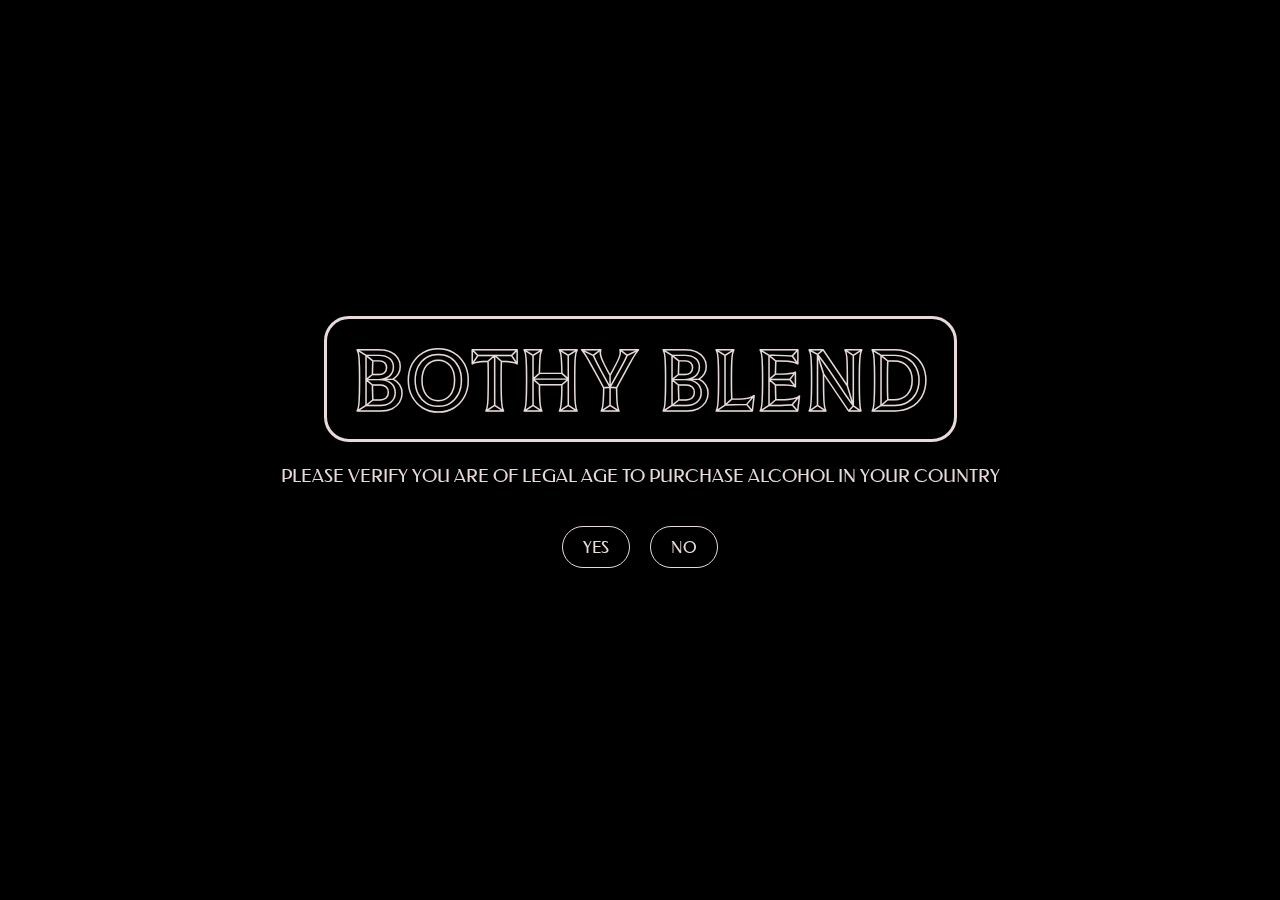
<file: index.html>
<!DOCTYPE html>
<html lang="en-GB">

<head>
    <meta charset="utf-8" />
    <meta name="viewport" content="width=device-width,initial-scale=1">

    <!-- Font Import -->
    <link rel="preconnect" href="https://fonts.googleapis.com">
    <link rel="preconnect" href="https://fonts.gstatic.com" crossorigin>
    <link href="https://fonts.googleapis.com/css2?family=Shrikhand&family=Tilt+Prism&display=swap" rel="stylesheet">
    <link href="https://fonts.googleapis.com/css2?family=Federo&display=swap" rel="stylesheet">

    <link rel="stylesheet" href="resources/css/resetstyles.css">
    <link rel="stylesheet" href="resources/css/index.css">
    <title>Bothy Blend | Age Verification</title>
</head>

<body id="ageverify">
    <main id="ageverify-main-content">
        <div class="landing-page-container">
            <h1 class="title-container" id="ageverify-main-title">Bothy Blend</h1>
            <h2 class="title-container" id="ageverify-main-subtitle">Please verify you are of legal age to purchase
                alcohol in your country</h2>
            <div class="button-container">
                <a href="./landingpage.html" class="link-button">Yes</a>
                <button onClick="failAgeVerification()" class="link-button">No</button>
            </div>
        </div>
    </main>
    <div id="blockpage">
        <div id="blockpagecontent">
            <h2>You are not permitted to enter this site</h2>
            <button onClick="goBack()" class="link-button">Go Back</button>
        </div>
    </div>
</body>

</html>
<script>
    function failAgeVerification() {
        document.getElementById("blockpage").style.display = "block";
    }

    function goBack() {
        document.getElementById("blockpage").style.display = "none";
    }
</script>
</file>
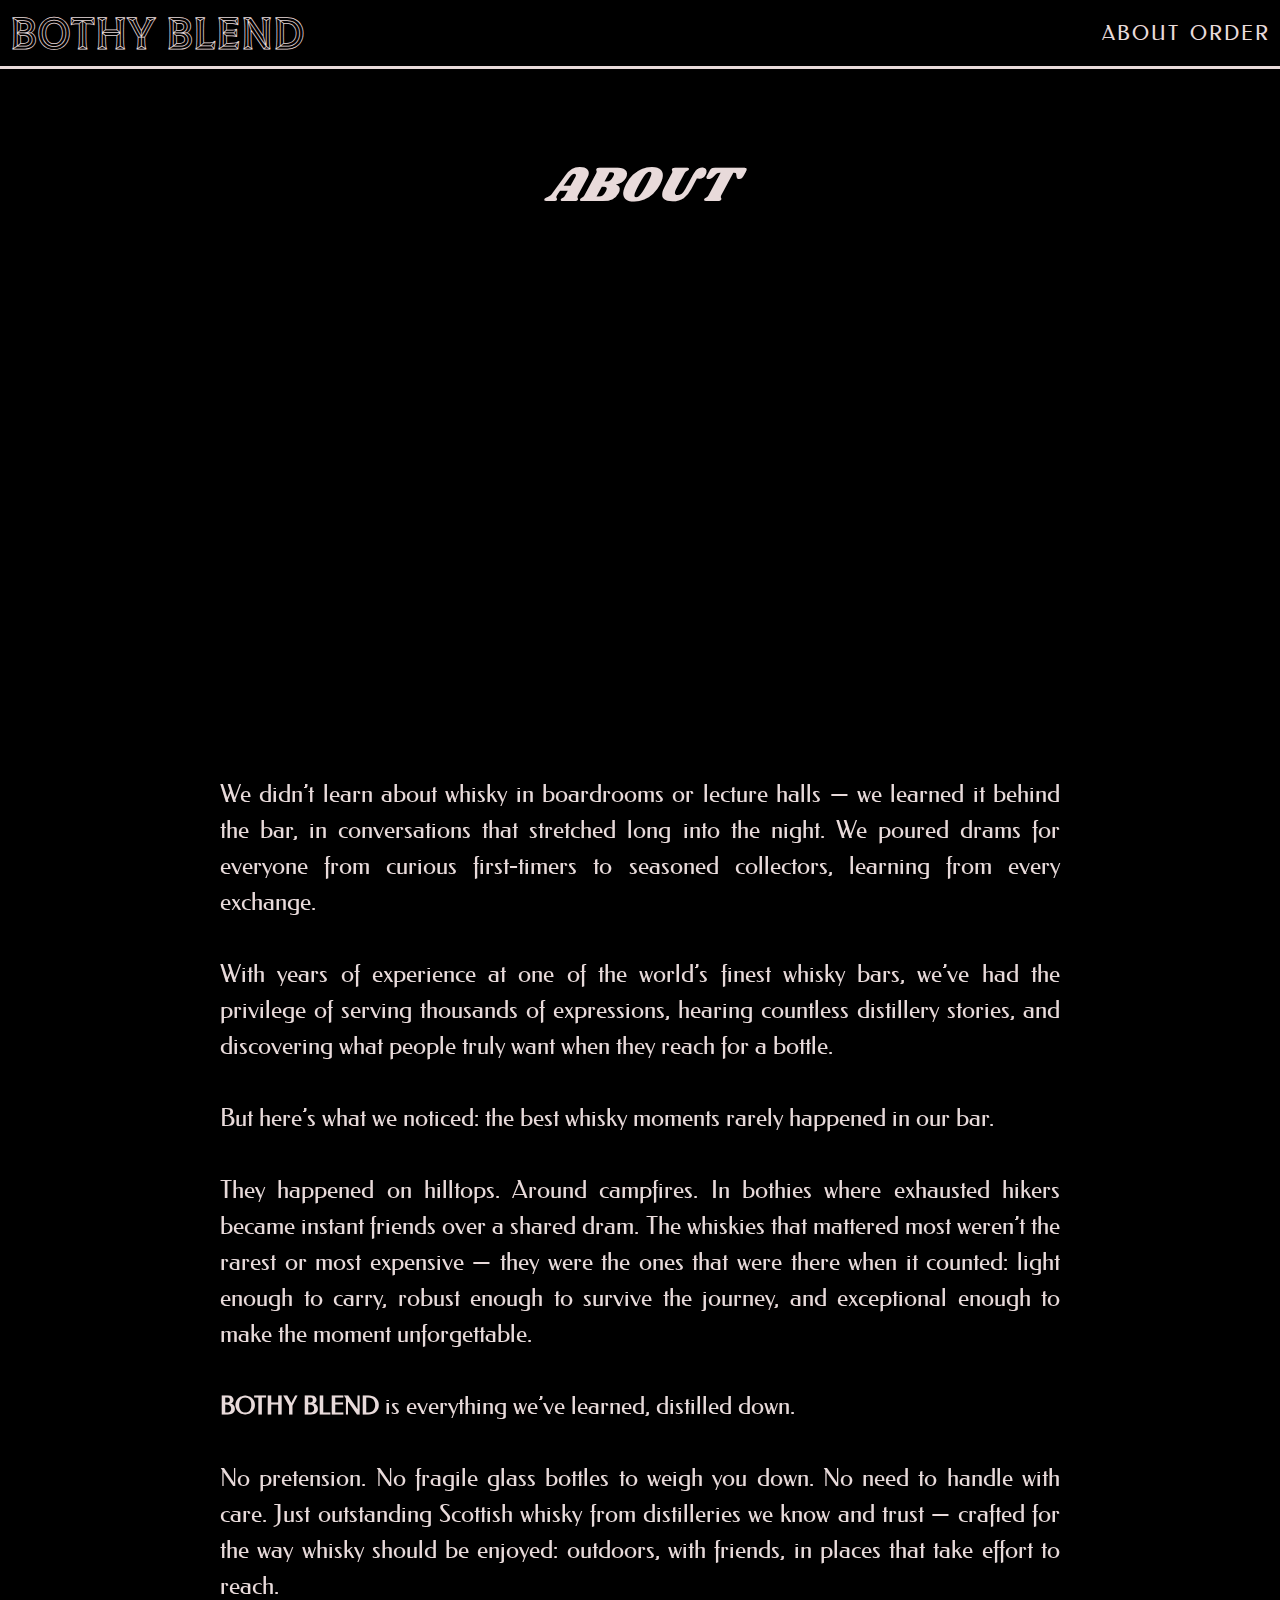
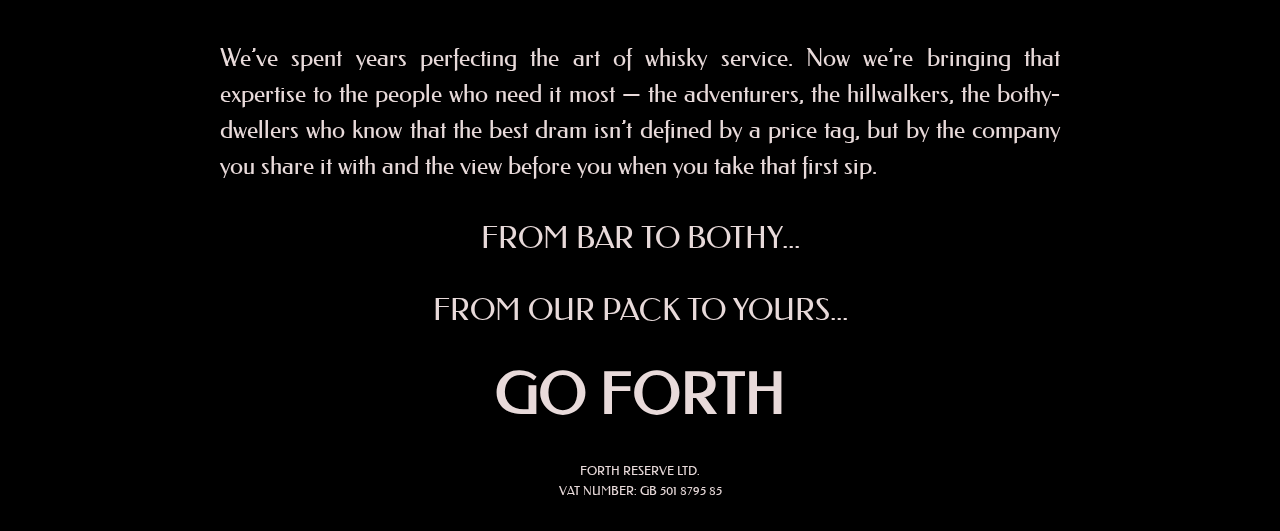
<file: aboutus.html>
<!DOCTYPE html>
<html lang="en-GB">

<head>
    <meta charset="utf-8" />
    <meta name="viewport" content="width=device-width,initial-scale=1" />

    <!-- Font Import -->
    <link rel="preconnect" href="https://fonts.googleapis.com">
    <link rel="preconnect" href="https://fonts.gstatic.com" crossorigin>
    <link href="https://fonts.googleapis.com/css2?family=Shrikhand&family=Tilt+Prism&display=swap" rel="stylesheet">
    <link href="https://fonts.googleapis.com/css2?family=Federo&display=swap" rel="stylesheet">

    <link rel="stylesheet" href="resources/css/resetstyles.css">
    <link rel="stylesheet" href="resources/css/index.css">
    <title>Bothy Blend | About</title>
</head>

<body id="aboutus">
    <div class="main-content" id="about-us-main-content">
        <nav class="nav-header">
            <a href="./landingpage.html" class="nav-header-logo-text">Bothy Blend</a>
            <ul class="nav-header-list">
                <li><a href="./aboutus.html">About</a></li>
                <li><a href="./order.html">Order</a></li>
            </ul>
        </nav>
        <main class="nav-bar-offset">
            <div class="page-main-title">
                <h1>About</h1>
            </div>
            <section class="body-text">
                <iframe src="https://www.youtube.com/embed/UN6E054pPZw?si=wSmkzRqh5TYNwcYa?&autoplay=1"
                    title="YouTube video player" frameborder="0"
                    allow="accelerometer; autoplay; clipboard-write; encrypted-media; gyroscope; picture-in-picture; web-share"
                    referrerpolicy="strict-origin-when-cross-origin" allowfullscreen>
                </iframe>
                <div class="body-text-justified">
                    <p>We didn’t learn about whisky in boardrooms or lecture halls — we learned it behind the
                        bar,
                        in conversations that stretched long into the night. We poured drams for everyone from
                        curious first-timers to seasoned collectors, learning from every exchange.</p>
                    <p>With years of experience at one of the world’s finest whisky bars, we’ve had the
                        privilege of
                        serving thousands of expressions, hearing countless distillery stories, and discovering
                        what
                        people truly want when they reach for a bottle.</p>
                    <p>But here’s what we noticed: the best whisky moments rarely happened in our bar.</p>
                    <p>They happened on hilltops. Around campfires. In bothies where exhausted hikers became
                        instant
                        friends over a shared dram. The whiskies that mattered most weren’t the rarest or most
                        expensive — they were the ones that were there when it counted: light enough to carry,
                        robust enough to survive the journey, and exceptional enough to make the moment
                        unforgettable.</p>
                    <p><strong>Bothy Blend</strong> is everything we’ve learned, distilled down.</p>
                    <p>No pretension. No fragile glass bottles to weigh you down. No need to handle with care.
                        Just
                        outstanding Scottish whisky from distilleries we know and trust — crafted for the way
                        whisky
                        should be enjoyed: outdoors, with friends, in places that take effort to reach.</p>
                    <p>We’ve spent years perfecting the art of whisky service. Now we’re bringing that expertise
                        to
                        the people who need it most — the adventurers, the hillwalkers, the bothy-dwellers who
                        know
                        that the best dram isn’t defined by a price tag, but by the company you share it with
                        and
                        the view before you when you take that first sip.</p>
                </div>
                <div class="body-text-center">
                    <p>From bar to bothy...</p>
                    <p>From our pack to yours...</span></p>
                    <p><span class="body-text-emphasis">Go Forth</p>
                </div>
                <div class="VAT-number-container">
                    <p>Forth Reserve Ltd.</p>
                    <p>VAT Number: GB  501 8795 85</p>
                </div>
            </section>
        </main>
    </div>
</body>

</html>
</file>
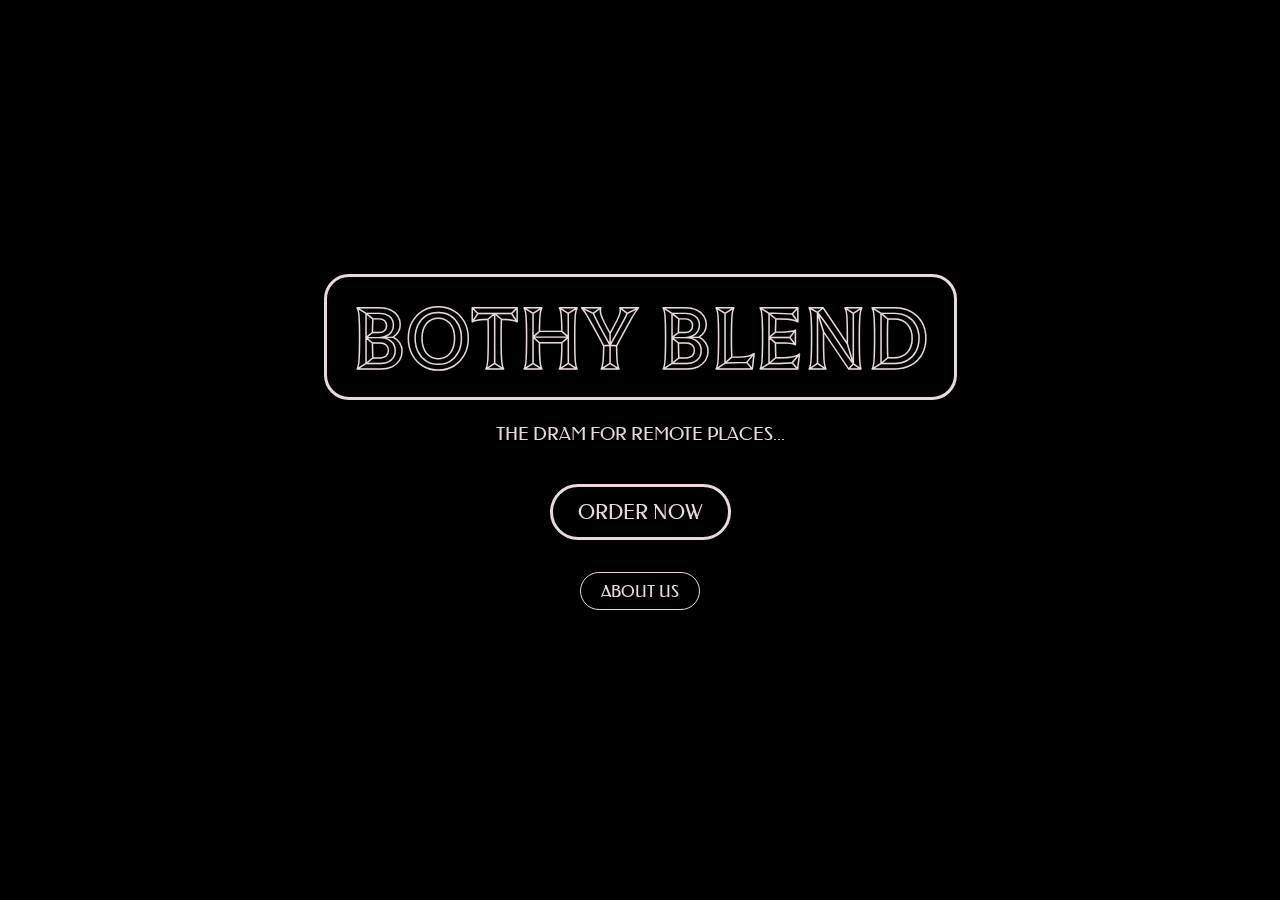
<file: landingpage.html>
<!DOCTYPE html>
<html lang="en-GB">

<head>
    <meta charset="utf-8" />
    <meta name="viewport" content="width=device-width,initial-scale=1">

    <!-- Font Import -->
    <link rel="preconnect" href="https://fonts.googleapis.com">
    <link rel="preconnect" href="https://fonts.gstatic.com" crossorigin>
    <link href="https://fonts.googleapis.com/css2?family=Shrikhand&family=Tilt+Prism&display=swap" rel="stylesheet">
    <link href="https://fonts.googleapis.com/css2?family=Federo&display=swap" rel="stylesheet">

    <link rel="stylesheet" href="resources/css/resetstyles.css">
    <link rel="stylesheet" href="resources/css/index.css">
    <title>Bothy Blend | Home</title>
</head>

<body id="landingpage">
    <main id="landing-page-main-content">
        <div class="landing-page-container">
            <h1 class="title-container" id="landing-page-main-title">Bothy Blend</h1>
            <h2 class="title-container" id="landing-page-main-subtitle">The dram for remote places...</h2>
            <a href="./order.html" class="order-button">Order Now</a>
            <a href="./aboutus.html" class="link-button">About Us</a>
        </div>
    </main>
</body>

</html>
</file>
<file: resources/css/index.css>
/* Variables */
:root {
    --background-color: black;
    --main-text-color: #E8DADA;
    --transparent-box-color: rgba(0, 0, 0, 75%);
    --light-transparent-box-color: rgba(0, 0, 0, 60%);
    --very-light-transparent-box-color: rgba(0, 0, 0, 25%);

    --logo-font: 'Tilt Prism', serif;
    --main-body-font: 'Federo', serif;
    --subtitle-font: 'Shrikhand', serif;
}

/* Universal Styles */
* {
    box-sizing: border-box;
}

html, body {
    min-height: 100%;
}

body {
    background-color: var(--background-color);
}

#blockpage {
    display: none;
}

#blockpagecontent {
    background-color: black;
    color: var(--main-text-color);
    z-index: 1000;
    position: absolute;
    top: 0;
    left: 0;
    width: 100vw;
    height: 100vh;
    display: flex;
    flex-direction: column;
    justify-content: center;
    align-items: center;
}

#blockpagecontent h2 {
    font-family: var(--main-body-font);
    font-size: 200%;
    text-align: center;
    margin: 25px;
}

/* Nav Header Styling */
main.nav-bar-offset {
    flex: 1;
    display: flex;
    flex-direction: column;
}


.nav-bar-offset {
    padding: 150px 0px 0px 0px;
}

.nav-header {
    background-color: var(--background-color);

    border-bottom: medium solid var(--main-text-color);

    width: 100%;
    position: fixed;
    top: 0%;
    left: 0%;
    z-index: 1;

    display: flex;
    align-items: center;
    justify-content: space-between;
}

.nav-header-logo-text {
    color: var(--main-text-color);

    font-family: var(--logo-font);
    font-size: 46px;
    text-transform: uppercase;
    text-decoration: none;

    margin: 10px 0px 10px 10px;
    min-width: 40%;
    max-width: 50%;

    transition: color 0.2s;
    cursor: pointer;
}

.nav-header-logo-text:visited {
    color: var(--main-text-color);

    font-family: var(--logo-font);
    font-size: 46px;
    text-decoration: none;

    width: 50%;
}

.nav-header-logo-text:hover {
    color: grey;
}

.nav-header-logo-text:active {
    color: darkslategrey;
}

.nav-header-list {
    display: flex;
    flex-wrap: wrap;
    justify-content: flex-end;

    margin-right: 5px;
}

.nav-header-list>li {
    margin: 10px 5px;
}

.nav-header-list>li a {
    color: var(--main-text-color);
    font-family: var(--main-body-font);
    font-size: 20px;
    letter-spacing: 2px;
    text-transform: uppercase;
    text-decoration: none;

    cursor: pointer;
}

.nav-header-list>li a:visited {
    color: var(--main-text-color);
}

.nav-header-list>li a:hover {
    color: grey;
    text-decoration: underline;
}

.nav-header-list>li a:active {
    color: darkslategrey;
    text-decoration: underline;
}

/* Button Styles */
.order-button {
    background-color: var(--very-light-transparent-box-color);
    color: var(--main-text-color);

    font-family: var(--main-body-font);
    font-size: 1.25rem;
    text-transform: uppercase;
    text-decoration: none;

    border: medium solid var(--main-text-color);
    border-radius: 50px;
    padding: 15px 25px;

    transition: background-color 0.15s;

    cursor: pointer;
}

.order-button:hover {
    background-color: var(--main-text-color) !important;
    color: var(--background-color);

    border: medium solid var(--background-color);
}

.order-button:active {
    background-color: rgba(115, 115, 115, 50%) !important;
    color: var(--main-text-color);

    text-decoration: underline;

    border: medium solid var(--background-color);
}

.link-button {
    background-color: var(--very-light-transparent-box-color);
    color: var(--main-text-color);

    display: grid;
    align-items: center;

    font-family: var(--main-body-font);
    font-size: 1rem;
    text-transform: uppercase;
    text-decoration: none;

    border: thin solid var(--main-text-color);
    border-radius: 50px;
    padding: 10px 20px;
    margin: 0px 10px;

    transition: background-color 0.15s;

    cursor: pointer;
}

.link-button:hover {
    background-color: var(--main-text-color) !important;
    color: var(--background-color);

    border: thin solid var(--background-color);
}

.link-button:active {
    background-color: rgba(115, 115, 115, 50%) !important;
    color: var(--main-text-color);

    text-decoration: underline;

    border: thin solid var(--background-color);
}

/* Embedded Video Styles */
iframe {
    aspect-ratio: 16 / 9;
    width: 100% !important;

    margin-bottom: 25px;
}

/* Generic Page Styles */

/* Page Fixed Background Implementation
    (workaround for fixed background on iOS)
*/
body::before {
    content: '';
    position: fixed;
    top: 0;
    left: 0;
    width: 100vw;
    height: 100vh;
    background-size: cover;
    background-repeat: no-repeat;
    background-position: center center;
    z-index: -1;
}

body#ageverify::before {
    background-image: linear-gradient(to top, black 0%, rgba(0, 0, 0, 25%) 50%), url("https://raw.githubusercontent.com/kalakal-dev/bothy-blend/refs/heads/main/resources/images/whiskybarrels.jpeg");
}

/* Individual page backgrounds */
body#landingpage::before {
    background-image: linear-gradient(to top, black 0%, rgba(0, 0, 0, 25%) 50%), url("https://raw.githubusercontent.com/kalakal-dev/bothy-blend/refs/heads/main/resources/images/bothy.jpg");
}

body#aboutus::before {
    background-image: linear-gradient(to top, black 0%, rgba(0, 0, 0, 25%) 50%), url("https://raw.githubusercontent.com/kalakal-dev/bothy-blend/refs/heads/main/resources/images/landscape_filter.jpg");
}

body#order::before {
    background-image: linear-gradient(to top, black 0%, rgba(0, 0, 0, 25%) 50%), url("https://raw.githubusercontent.com/kalakal-dev/bothy-blend/refs/heads/main/resources/images/coppertanks.jpg");
}

.main-content {
    min-height: 100vh;
    display: flex;
    flex-direction: column;
    align-items: center;
}

.page-main-title {
    margin: 12px 0px;
}

.page-main-title h1 {
    color: var(--main-text-color);

    font-family: var(--subtitle-font);
    font-size: 50px;
    font-style: italic;
    text-transform: uppercase;
    text-align: center;
}

.body-text {
    /* border: thin solid red !important; */

    color: var(--main-text-color);
    background-color: var(--light-transparent-box-color);

    font-family: var(--main-body-font);
    font-size: 24px;
    line-height: 36px;

    display: flex;
    flex-direction: column;
    justify-content: flex-start;
    align-items: center;

    max-width: 900px;
    /* min-height: 450px; */
    flex: 1;

    border-radius: 25px 25px 0px 0px;

    margin: 24px 24px 0px 24px;
    padding: 30px;
}

.body-text p {
    margin-bottom: 36px;
}

.body-text-justified {
    text-align: justify;
}

.body-text-justified strong {
    text-transform: uppercase;
    font-weight: bold;
}

.body-text-emphasis {
    font-weight: bold;
    text-transform: uppercase;
    font-size: 56px;
    line-height: 110%;
}

.body-text-center {
    font-size: 30px;
    text-transform: uppercase;
    text-align: center;
}

.button-container {
    display: flex;
    flex-direction: row;
}

/* Landing Page Styles */
#landing-page-main-content,
#ageverify-main-content {
    width: 100vw;
    height: 100vh;

    display: flex;
    flex-direction: column;
    justify-content: center;
}

.landing-page-container {
    display: flex;
    flex-direction: column;
    align-items: center;
    justify-content: space-evenly;
}

.landing-page-container>* {
    margin: 1rem 0px;
}

.title-container {
    color: var(--main-text-color);
    background-color: var(--transparent-box-color);
}

#landing-page-main-title,
#ageverify-main-title {
    font-family: var(--logo-font);
    font-size: 90px;
    text-transform: uppercase;
    text-align: center;

    border: medium solid var(--main-text-color);

    margin: 0px 50px;
    padding: 15px 25px;
    border-radius: 25px;
}

#landing-page-main-subtitle,
#ageverify-main-subtitle {
    font-family: var(--main-body-font);
    font-size: 18px;
    text-transform: uppercase;
    text-align: center;

    margin: 10px 25px;
    padding: 15px;
    border-radius: 10px;
}

/* About Us Page Styling */
#about-us-main-content {
    width: 100vw;
}

/* Order Page Styling */
#order-main-content {
    width: 100vw;
}

.order-box-container {
    background-color: var(--transparent-box-color);

    display: none;

    /* display: flex; */
    flex-direction: column;
    align-items: center;
    justify-content: flex-start;

    text-align: center;

    border: medium solid var(--main-text-color);
    border-radius: 25px;

    padding: 10px;
    margin-bottom: 25px;
}

.order-box-container h2 {
    font-family: var(--logo-font);
    font-size: 32px;
    text-transform: uppercase;

    margin: 10px 0px;
}

.order-box-container h3 {
    font-size: 30px;
    text-transform: uppercase;
}

.order-box-container p {
    font-size: 12px;
    text-transform: uppercase;
    margin: 0px;
}

.order-box-container a {
    box-sizing: content-box;

    background-color: orange;
    color: black;

    margin: 10px 0px;
    padding: 0px 15px;

    border: medium solid var(--main-text-color);
    border-radius: 25px;

    font-size: 16px;
    text-align: center;
    text-transform: uppercase;
    text-decoration: none;

    cursor: pointer;
    transition: background-color 0.1s;
}

.order-box-container a:hover {
    background-color: orangered;

    text-decoration: underline;
}

.order-box-container a:active {
    background-color: darkgoldenrod;
    color: white;

    border: medium solid rgba(0, 0, 0, 0%);

    text-decoration: none;
}

.order-box-container img.package-image {
    width: 220px;
    height: 220px;

    border-radius: 15px;
}

/* VAT Number Styling */
.VAT-number-container {
    width: 100%;
    display: flex;
    flex-direction: column;
    justify-content: start;
    align-items: center;
}

.VAT-number-container p {
    font-size: 12px;
    line-height: 12px;
    text-transform: uppercase;
    text-align: center;

    margin: 0px;
    padding: 4px 0px;
}
</file>
<file: resources/css/resetstyles.css>
/* http://meyerweb.com/eric/tools/css/reset/ 
   v2.0 | 20110126
   License: none (public domain)
*/

html, body, div, span, applet, object, iframe,
h1, h2, h3, h4, h5, h6, p, blockquote, pre,
a, abbr, acronym, address, big, cite, code,
del, dfn, em, img, ins, kbd, q, s, samp,
small, strike, strong, sub, sup, tt, var,
b, u, i, center,
dl, dt, dd, ol, ul, li,
fieldset, form, label, legend,
table, caption, tbody, tfoot, thead, tr, th, td,
article, aside, canvas, details, embed, 
figure, figcaption, footer, header, hgroup, 
menu, nav, output, ruby, section, summary,
time, mark, audio, video {
	margin: 0;
	padding: 0;
	border: 0;
	font-size: 100%;
	font: inherit;
	vertical-align: baseline;
}
/* HTML5 display-role reset for older browsers */
article, aside, details, figcaption, figure, 
footer, header, hgroup, menu, nav, section {
	display: block;
}
body {
	line-height: 1;
}
ol, ul {
	list-style: none;
}
blockquote, q {
	quotes: none;
}
blockquote:before, blockquote:after,
q:before, q:after {
	content: '';
	content: none;
}
table {
	border-collapse: collapse;
	border-spacing: 0;
}
</file>
